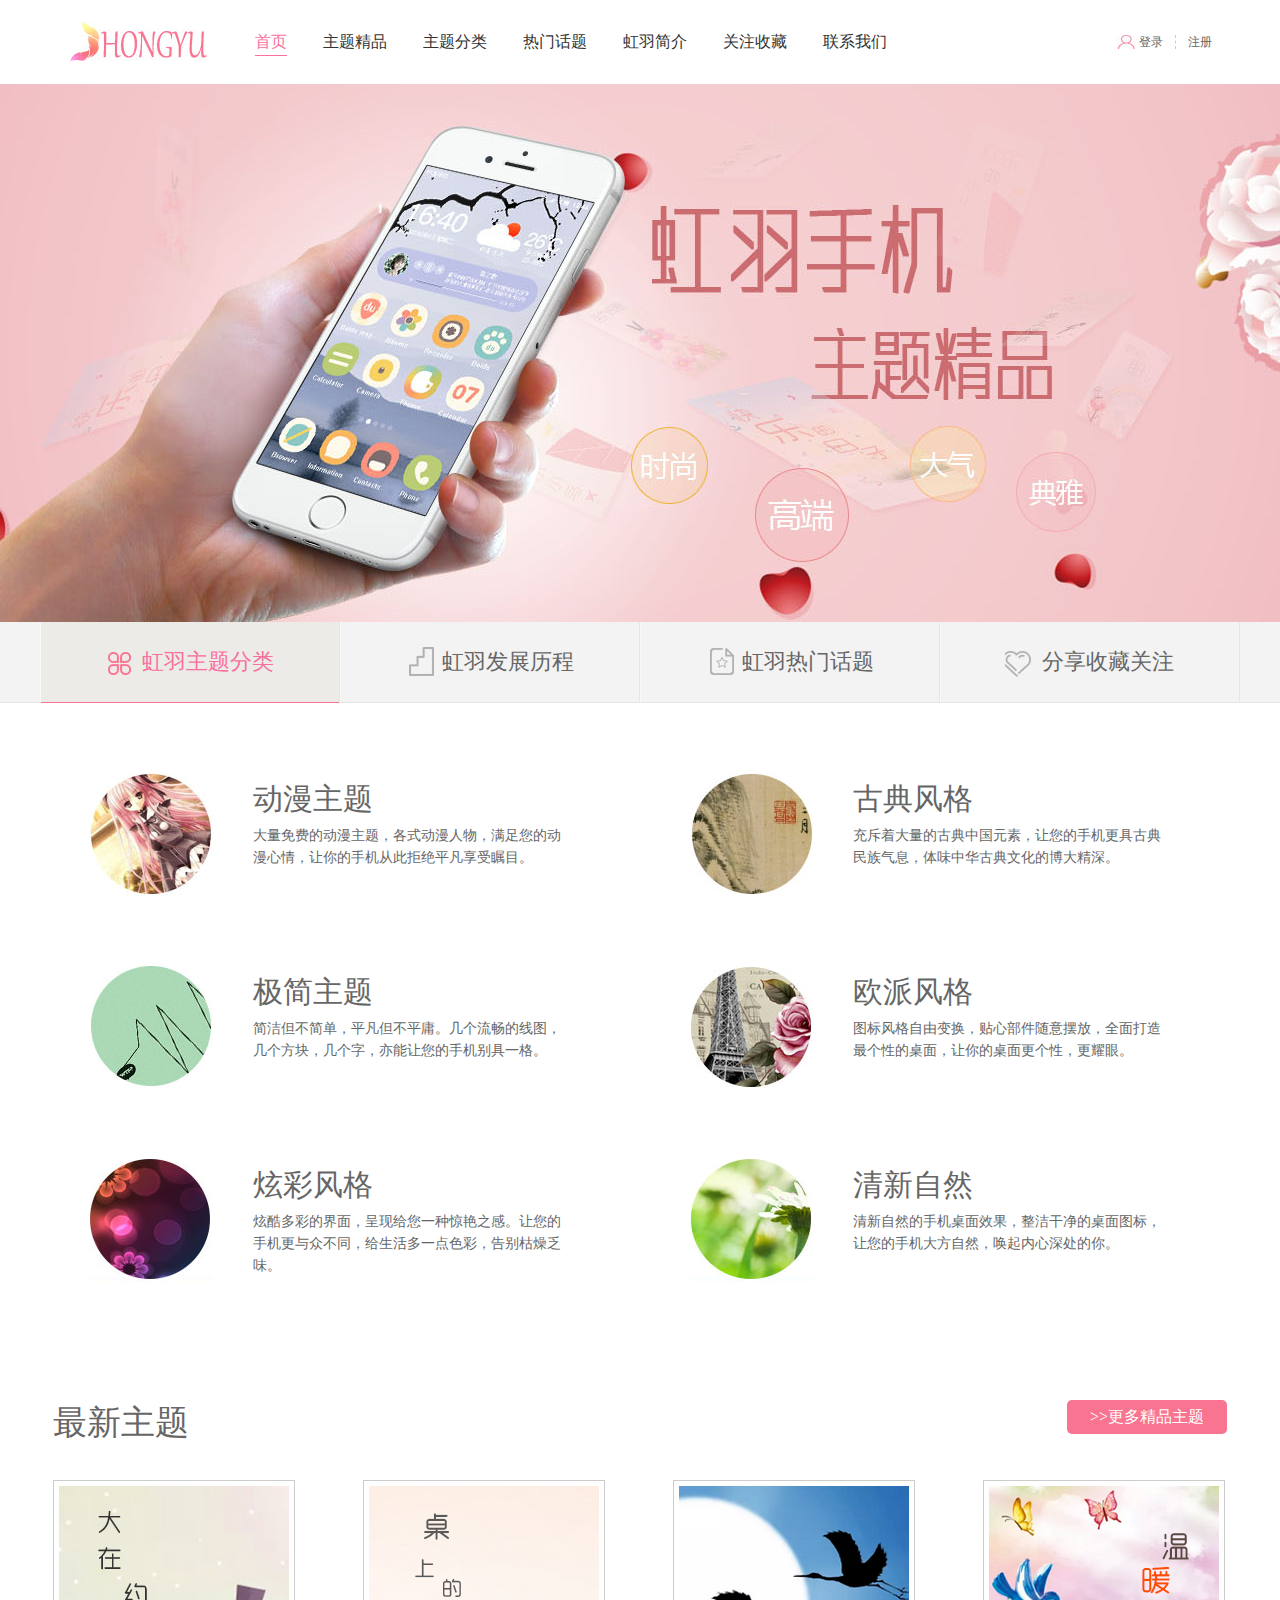
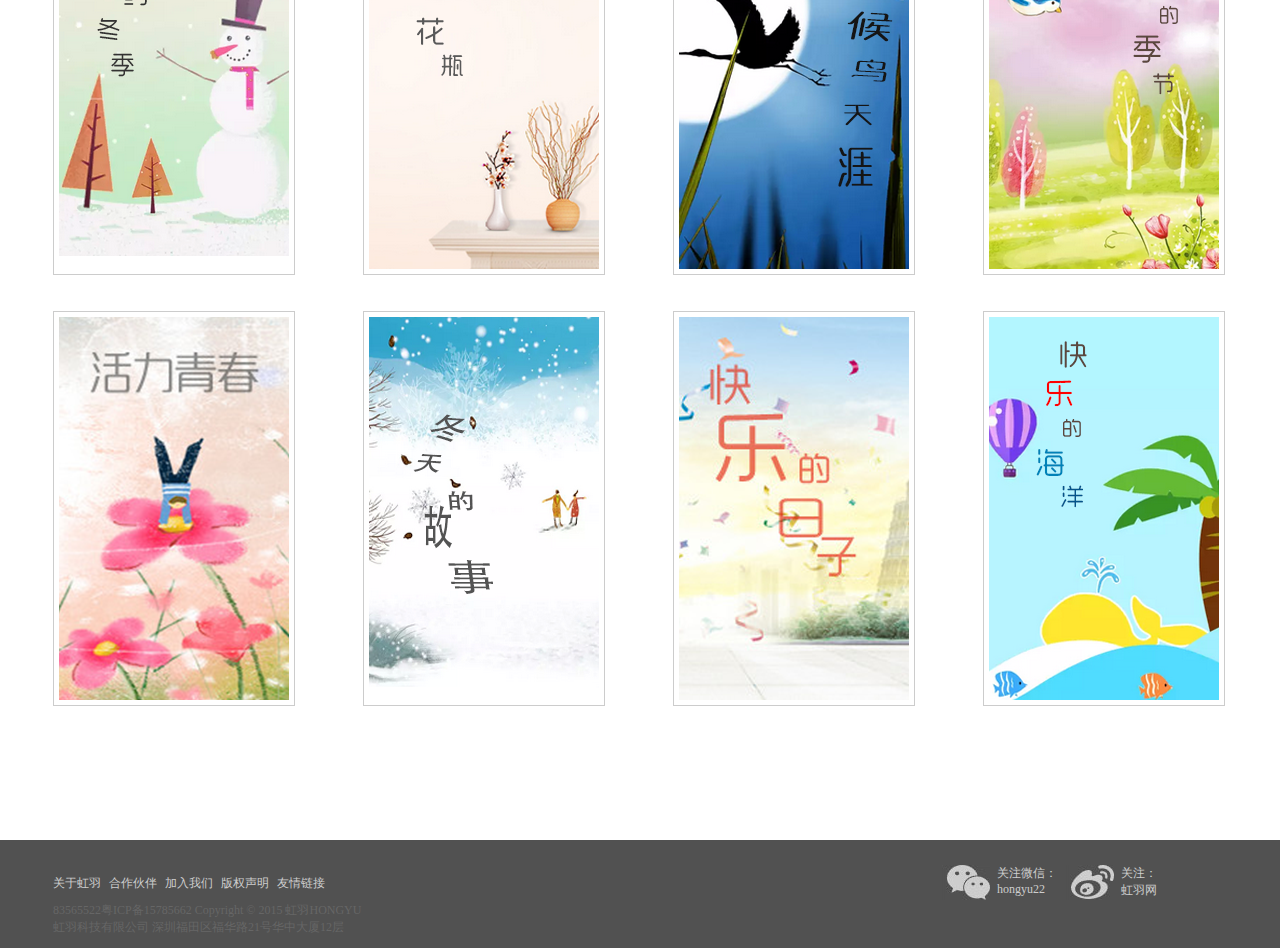
<file: Index.html>
<!DOCTYPE html PUBLIC "-//W3C//DTD XHTML 1.0 Transitional//EN" "http://www.w3.org/TR/xhtml1/DTD/xhtml1-transitional.dtd">
<html xmlns="http://www.w3.org/1999/xhtml">
<head>
<meta http-equiv="Content-Type" content="text/html; charset=utf-8" />
<title>虹羽首页</title>
<link rel="stylesheet" type="text/css" href="css/index.css"/>

</head>

<body>
<div class="nav">
<h1><a href="#"><img src="images/images01/LOGO.jpg" height="41" width="137" alt="" />虹羽 手机主题</a></h1>
<ul><li ><a class="red" href="#">首页</a></li><li><a href="themes.html">主题精品</a></li><li><a href="#">主题分类</a></li><li><a href="#">热门话题</a></li><li><a href="#">虹羽简介</a></li><li><a href="#">关注收藏</a></li><li><a href="#">联系我们</a></li></ul>
<div class="navright"><span></span><a class="navborder"href="#">登录</a><a href="#">注册</a>
</div>
</div>
<!--nav结束-->
<!--banner开始-->
<div class="banner"><a href="#"></a></div>
<!--banner结束-->
<!--connav开始-->
<div class="connavwrap">
<div class="connav"><ul><li><a class="a1" href="#"><span class="span1"></span>虹羽主题分类</a></li><li><a class="a2"href="#"><span></span>虹羽发展历程</a></li><li><a class="a3" href="#"><span></span>虹羽热门话题</a></li><li><a class="a4" href="#"><span></span>分享收藏关注</a></li></ul></div>
</div>
<div class="theme">
	<ul>
		<li><a href="#"><span></span><div class="text"><h2>动漫主题</h2><p>大量免费的动漫主题，各式动漫人物，满足您的动漫心情，让你的手机从此拒绝平凡享受瞩目。</p></div></a></li>
		<li><a href="#"><span class="icon02"></span><div class="text"><h2>古典风格</h2><p>
		充斥着大量的古典中国元素，让您的手机更具古典民族气息，体味中华古典文化的博大精深。
		</p></div></a></li>
		<li><a href="#"><span class="icon03"></span><div class="text"><h2>极简主题</h2><p>
		简洁但不简单，平凡但不平庸。几个流畅的线图，几个方块，几个字，亦能让您的手机别具一格。
		</p></div></a></li>
		<li><a href="#"><span class="icon04"></span><div class="text"><h2>欧派风格</h2><p>图标风格自由变换，贴心部件随意摆放，全面打造最个性的桌面，让你的桌面更个性，更耀眼。</p></div></a></li>
		<li><a href="#"><span class="icon05"></span><div class="text"><h2>炫彩风格</h2><p>
		炫酷多彩的界面，呈现给您一种惊艳之感。让您的手机更与众不同，给生活多一点色彩，告别枯燥乏味。
		</p></div></a></li>
		<li><a href="#"><span class="icon06"></span><div class="text"><h2>清新自然</h2><p>清新自然的手机桌面效果，整洁干净的桌面图标，让您的手机大方自然，唤起内心深处的你。</p></div></a></li>
	</ul>
</div>
<div class="conwrap">
	<div class="title">
		<h3>最新主题</h3>
		<p><a href="#">>>更多精品主题</a></p>
	</div>
	<div class="con">
		<ul>
			<li><a href="#"><span>大约在冬季</span><img src="images/images01/1.png" height="383" width="230" alt="" /></a></li>
			<li><a href="#"><span>桌上的花瓶</span><img src="images/images01/2.png" height="383" width="230" alt="" /></a></li>
			<li><a href="#"><span>蓝色，候鸟天涯</span><img src="images/images01/3.png" height="383" width="230" alt="" /></a></li>
			<li class="img4"><a href="#"><span>温暖的季节</span><img src="images/images01/4.png" height="383" width="230" alt=""/></a></li>
			<li><a href="#"><span>活力青春</span><img src="images/images01/5.png" height="383" width="230" alt="" /></a></li>
			<li><a href="#"><span>冬天的故事</span><img src="images/images01/6.png" height="383" width="230" alt="" /></a></li>
			<li><a href="#"><span>快乐的日子</span><img src="images/images01/7.png" height="383" width="230" alt="" /></a></li>
			<li class="img8"><a href="#"><span>快乐的海洋</span><img src="images/images01/8.png" height="383" width="230" alt="" /></a></li>
		</ul>
	</div>
</div>
<div class="footerwrap">
	<div class="footer">
		<div class="left">
			<p>
				<a href="#">关于虹羽</a>
				<a href="#">合作伙伴</a>
				<a href="#">加入我们</a>
				<a href="#">版权声明</a>
				<a href="#">友情链接</a>
			</p>
			<p>83565522粤ICP备15785662 Copyright © 2015 虹羽HONGYU<br />虹羽科技有限公司 深圳福田区福华路21号华中大厦12层</p>
		</div>
		<div class="right">
			<a class="weixin" href="#">关注微信：<br />hongyu22</a>
			<a class="weibo" href="#">关注：<br />虹羽网</a>
		</div>
	</div>
</div>
</body>
</html>
</file>
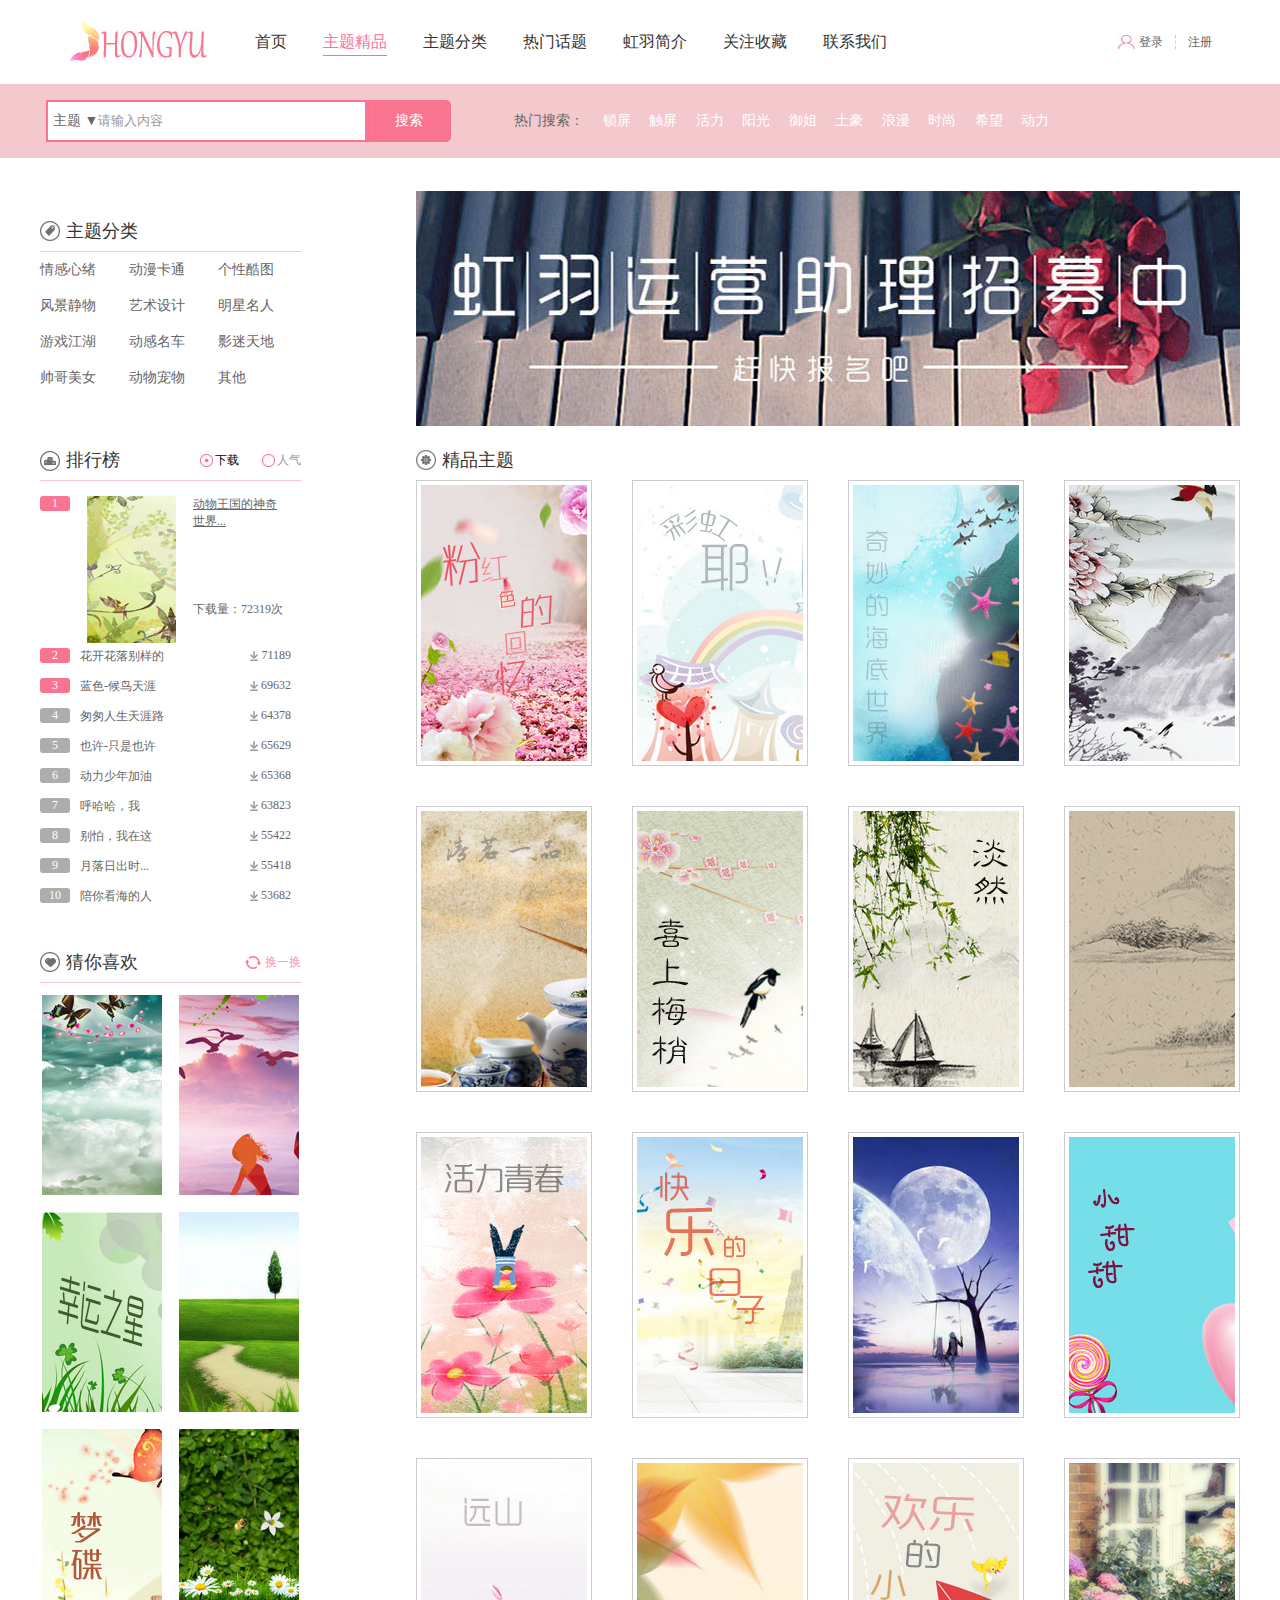
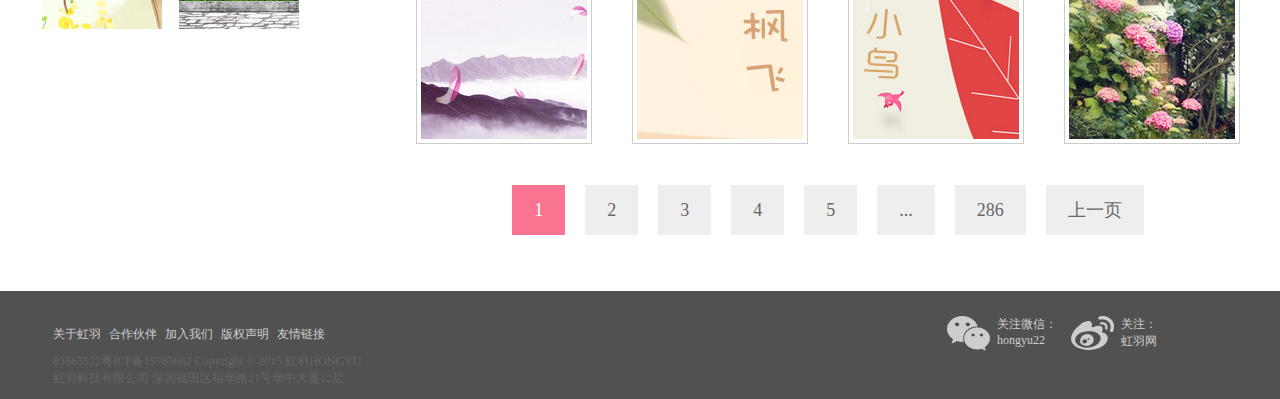
<file: themes.html>
<!DOCTYPE html PUBLIC "-//W3C//DTD XHTML 1.0 Transitional//EN" "http://www.w3.org/TR/xhtml1/DTD/xhtml1-transitional.dtd">
<html xmlns="http://www.w3.org/1999/xhtml">
<head>
<meta http-equiv="Content-Type" content="text/html; charset=utf-8" />
<title>虹羽手机主题</title>
<link rel="stylesheet" type="text/css" href="css/themes.css"/>
<script type="text/javascript" src="js/jquery-1.11.1.min.js"></script>
<script type="text/javascript" src="js/themes.js"></script>

</head>

<body>
<div class="nav">
<h1><a href="index.html"><img src="images/images01/LOGO.jpg" height="41" width="137" alt="" />虹羽 手机主题</a></h1>
<ul><li ><a href="index.html">首页</a></li>
	<li><a class="red" href="#">主题精品</a></li>
	<li><a href="#">主题分类</a></li><li><a href="#">热门话题</a></li>
	<li><a href="#">虹羽简介</a></li><li><a href="#">关注收藏</a></li>
	<li><a href="#">联系我们</a></li>
</ul>
<div class="navright"><span></span><a class="navborder"href="#">登录</a><a href="#">注册</a>
</div>
</div>
<!--nav结束-->
<div class="searchWrap">
	<div class="search">
		<div class="inputWrap"><div class="input"><span>主题 ▼</span><input type="text" id="text" value="请输入内容" /></div><a href="">搜索</a></div>
		<p>热门搜索：
			<a href="#">锁屏</a>
			<a href="#">触屏</a>
			<a href="#">活力</a>
			<a href="#">阳光</a>
			<a href="#">御姐</a>
			<a href="#">土豪</a>
			<a href="#">浪漫</a>
			<a href="#">时尚</a>
			<a href="#">希望</a>
			<a href="#">动力</a>
		</p>
	</div>
</div>
<!--con开始-->
<div class="con">
	<div class="left">
		<ul>
			<li class="sort">
				<h2>主题分类</h2>
				<p>
					<a href="#">情感心绪</a>
					<a href="#">动漫卡通</a>
					<a class="shortmargin" href="#">个性酷图</a>
					<a href="#">风景静物</a>
					<a href="#">艺术设计</a>
					<a class="shortmargin" href="#">明星名人</a>
					<a href="#">游戏江湖</a>
					<a href="#">动感名车</a>
					<a class="shortmargin" href="#">影迷天地</a>
					<a href="#">帅哥美女</a>
					<a href="#">动物宠物</a>
					<a class="shortmargin" href="#">其他</a>
				</p>
			</li>
			<li class="honour">
				<h2><b>排行榜</b><span class="people">人气</span><span class="loaddown">下载</span></h2>
				<ol class="loadDown">
					<li class="liWrap current">
						<ul>
							<li class="detail">
								<span class="no">1</span>
								<a href="#"><img src="images/images02/000.jpg" height="147" width="89" alt="" /></a>
								<a class="underline" href="#">动物王国的神奇<br />世界...</a><br />
								<br /><br /><br /><br /><br /><br />
								<span>下载量：72319次</span>
							</li>
							<li class="simple">
								<span class="no">1</span>
								<a href="#">动物王国的神奇世界</a>
								<span class="number">72319</span>
							</li>
						</ul>
					</li>
					<li class="liWrap">
						<ul>
							<li class="detail">
								<span class="no">2</span>
								<a href="#"><img src="images/images02/002.jpg" height="147" width="89" alt="" /></a>
								<a class="underline" href="#">花开花落别样的<br />...</a><br />
								<br /><br /><br /><br /><br /><br />
								<span>下载量：71189次</span>
							</li>
							<li class="simple">
								<span class="no">2</span>
								<a href="#">花开花落别样的</a>
								<span class="number">71189</span>
							</li>
						</ul>
					</li>
					<li class="liWrap">
						<ul>
							<li class="detail">
								<span class="no">3</span>
								<a href="#"><img src="images/images02/003.jpg" height="147" width="89" alt="" /></a>
								<a class="underline" href="#">蓝色-候鸟天涯<br />...</a><br />
								<br /><br /><br /><br /><br /><br />
								<span>下载量：69632次</span>
							</li>
							<li class="simple">
								<span class="no">3</span>
								<a href="#">蓝色-候鸟天涯</a>
								<span class="number">69632</span>
							</li>
						</ul>
					</li>
					<li class="liWrap">
						<ul>
							<li class="detail">
								<span class="no black">4</span>
								<a href="#"><img src="images/images02/004.jpg" height="147" width="89" alt="" /></a>
								<a class="underline" href="#">匆匆人生天涯路<br />...</a><br />
								<br /><br /><br /><br /><br /><br />
								<span>下载量：64378次</span>
							</li>
							<li class="simple">
								<span class="no black">4</span>
								<a href="#">匆匆人生天涯路</a>
								<span class="number">64378</span>
							</li>
						</ul>
					</li>
					<li class="liWrap">
						<ul>
							<li class="detail">
								<span class="no black">5</span>
								<a href="#"><img src="images/images02/005.jpg" height="147" width="89" alt="" /></a>
								<a class="underline" href="#">也许-只是也许<br />...</a><br />
								<br /><br /><br /><br /><br /><br />
								<span>下载量：65629次</span>
							</li>
							<li class="simple">
								<span class="no black">5</span>
								<a href="#">也许-只是也许</a>
								<span class="number">65629</span>
							</li>
						</ul>
					</li>
					<li class="liWrap">
						<ul>
							<li class="detail">
								<span class="no black">6</span>
								<a href="#"><img src="images/images02/006.jpg" height="147" width="89" alt="" /></a>
								<a class="underline" href="#">动力少年加油<br />...</a><br />
								<br /><br /><br /><br /><br /><br />
								<span>下载量：65368次</span>
							</li>
							<li class="simple">
								<span class="no black">6</span>
								<a href="#">动力少年加油</a>
								<span class="number">65368</span>
							</li>
						</ul>
					</li>
					<li class="liWrap">
						<ul>
							<li class="detail">
								<span class="no black">7</span>
								<a href="#"><img src="images/images02/007.jpg" height="147" width="89" alt="" /></a>
								<a class="underline" href="#">呼哈哈，我<br />...</a><br />
								<br /><br /><br /><br /><br /><br />
								<span>下载量：63823次</span>
							</li>
							<li class="simple">
								<span class="no black">7</span>
								<a href="#">呼哈哈，我</a>
								<span class="number">63823</span>
							</li>
						</ul>
					</li>
					<li class="liWrap">
						<ul>
							<li class="detail">
								<span class="no black">8</span>
								<a href="#"><img src="images/images02/008.jpg" height="147" width="89" alt="" /></a>
								<a class="underline" href="#">别怕，我在这<br />...</a><br />
								<br /><br /><br /><br /><br /><br />
								<span>下载量：55422次</span>
							</li>
							<li class="simple">
								<span class="no black">8</span>
								<a href="#">别怕，我在这</a>
								<span class="number">55422</span>
							</li>
						</ul>
					</li>
					<li class="liWrap">
						<ul>
							<li class="detail">
								<span class="no black">9</span>
								<a href="#"><img src="images/images02/009.jpg" height="147" width="89" alt="" /></a>
								<a class="underline" href="#">月落日出时...<br />...</a><br />
								<br /><br /><br /><br /><br /><br />
								<span>下载量：55418次</span>
							</li>
							<li class="simple">
								<span class="no black">9</span>
								<a href="#">月落日出时...</a>
								<span class="number">55418</span>
							</li>
						</ul>
					</li>
					<li class="liWrap">
						<ul>
							<li class="detail">
								<span class="no black">10</span>
								<a href="#"><img src="images/images02/010.jpg" height="147" width="89" alt="" /></a>
								<a class="underline" href="#">陪你看海的人<br />...</a><br />
								<br /><br /><br /><br /><br /><br />
								<span>人气值：53682次</span>
							</li>
							<li class="simple">
								<span class="no black">10</span>
								<a href="#">陪你看海的人</a>
								<span class="number">53682</span>
							</li>
						</ul>
					</li>
				</ol>
				<ol class="peoPle">
					<li class="liWrap">
						<ul>
							<li class="detail">
								<span class="no">1</span>
								<a href="#"><img src="images/images02/003.jpg" height="147" width="89" alt="" /></a>
								<a class="underline" href="#">蓝色-候鸟天涯<br />...</a><br />
								<br /><br /><br /><br /><br /><br />
								<span>人气值：35632次</span>
							</li>
							<li class="simple">
								<span class="no">1</span>
								<a href="#">蓝色-候鸟天涯</a>
								<span class="number">35632</span>
							</li>
						</ul>
					</li>
					<li class="liWrap">
						<ul>
							<li class="detail">
								<span class="no">2</span>
								<a href="#"><img src="images/images02/002.jpg" height="147" width="89" alt="" /></a>
								<a class="underline" href="#">花开花落别样的<br />...</a><br />
								<br /><br /><br /><br /><br /><br />
								<span>人气值：28189次</span>
							</li>
							<li class="simple">
								<span class="no">2</span>
								<a href="#">花开花落别样的</a>
								<span class="number">28189</span>
							</li>
						</ul>
					</li>
					<li class="liWrap current">
						<ul>
							<li class="detail">
								<span class="no">3</span>
								<a href="#"><img src="images/images02/000.jpg" height="147" width="89" alt="" /></a>
								<a class="underline" href="#">动物王国的神奇<br />世界...</a><br />
								<br /><br /><br /><br /><br /><br />
								<span>人气值：27319次</span>
							</li>
							<li class="simple">
								<span class="no">3</span>
								<a href="#">动物王国的神奇世界</a>
								<span class="number">27319</span>
							</li>
						</ul>
					</li>
					<li class="liWrap">
						<ul>
							<li class="detail">
								<span class="no black">4</span>
								<a href="#"><img src="images/images02/010.jpg" height="147" width="89" alt="" /></a>
								<a class="underline" href="#">陪你看海的人<br />...</a><br />
								<br /><br /><br /><br /><br /><br />
								<span>人气值：25682次</span>
							</li>
							<li class="simple">
								<span class="no black">4</span>
								<a href="#">陪你看海的人</a>
								<span class="number">25682</span>
							</li>
						</ul>
					</li>
					<li class="liWrap">
						<ul>
							<li class="detail">
								<span class="no black">5</span>
								<a href="#"><img src="images/images02/004.jpg" height="147" width="89" alt="" /></a>
								<a class="underline" href="#">匆匆人生天涯路<br />...</a><br />
								<br /><br /><br /><br /><br /><br />
								<span>人气值：22378次</span>
							</li>
							<li class="simple">
								<span class="no black">5</span>
								<a href="#">匆匆人生天涯路</a>
								<span class="number">22378</span>
							</li>
						</ul>
					</li>
					<li class="liWrap">
						<ul>
							<li class="detail">
								<span class="no black">6</span>
								<a href="#"><img src="images/images02/006.jpg" height="147" width="89" alt="" /></a>
								<a class="underline" href="#">动力少年加油<br />...</a><br />
								<br /><br /><br /><br /><br /><br />
								<span>人气值：16368次</span>
							</li>
							<li class="simple">
								<span class="no black">6</span>
								<a href="#">动力少年加油</a>
								<span class="number">16368</span>
							</li>
						</ul>
					</li>
					<li class="liWrap">
						<ul>
							<li class="detail">
								<span class="no black">7</span>
								<a href="#"><img src="images/images02/009.jpg" height="147" width="89" alt="" /></a>
								<a class="underline" href="#">月落日出时...<br />...</a><br />
								<br /><br /><br /><br /><br /><br />
								<span>人气值：15328次</span>
							</li>
							<li class="simple">
								<span class="no black">7</span>
								<a href="#">月落日出时...</a>
								<span class="number">15328</span>
							</li>
						</ul>
					</li>
					<li class="liWrap">
						<ul>
							<li class="detail">
								<span class="no black">8</span>
								<a href="#"><img src="images/images02/007.jpg" height="147" width="89" alt="" /></a>
								<a class="underline" href="#">呼哈哈，我<br />...</a><br />
								<br /><br /><br /><br /><br /><br />
								<span>人气值：13823次</span>
							</li>
							<li class="simple">
								<span class="no black">8</span>
								<a href="#">呼哈哈，我</a>
								<span class="number">13823</span>
							</li>
						</ul>
					</li>
					<li class="liWrap">
						<ul>
							<li class="detail">
								<span class="no black">9</span>
								<a href="#"><img src="images/images02/008.jpg" height="147" width="89" alt="" /></a>
								<a class="underline" href="#">别怕，我在这<br />...</a><br />
								<br /><br /><br /><br /><br /><br />
								<span>人气值：9422次</span>
							</li>
							<li class="simple">
								<span class="no black">9</span>
								<a href="#">别怕，我在这</a>
								<span class="number">9422</span>
							</li>
						</ul>
					</li>
					<li class="liWrap">
						<ul>
							<li class="detail">
								<span class="no black">10</span>
								<a href="#"><img src="images/images02/005.jpg" height="147" width="89" alt="" /></a>
								<a class="underline" href="#">也许-只是也许<br />...</a><br />
								<br /><br /><br /><br /><br /><br />
								<span>人气值：8629次</span>
							</li>
							<li class="simple">
								<span class="no black">10</span>
								<a href="#">也许-只是也许</a>
								<span class="number">8629</span>
							</li>
						</ul>
					</li>
				</ol>
			</li>
<!--like开始-->
			<li class="like">
				<h2><b>猜你喜欢</b><span>换一换</span></h2>
				<ul class="images01">
					<li><a href="#"><img src="images/images02/like01.jpg" height="200" width="120" alt="" /><span>云中蝶舞</span></a></li>
					<li class="nomargin"><a href="#"><span>海鸥</span><img src="images/images02/like02.jpg" height="200" width="120" alt="" /></a></li>
					<li><a href="#"><span>幸运之星</span><img src="images/images02/like03.jpg" height="200" width="120" alt="" /></a></li>
					<li class="nomargin"><a href="#"><span>路遥</span><img src="images/images02/like04.jpg" height="200" width="120" alt="" /></a></li>
					<li><a href="#"><span>梦蝶</span><img src="images/images02/like05.jpg" height="200" width="120" alt="" /></a></li>
					<li class="nomargin"><a href="#"><span>小蜜蜂</span><img  src="images/images02/like06.jpg" height="200" width="120" alt="" /></a></li>
				</ul>
				<ul class="images02">
					<li><a href="#"><span>陪你看海的人</span><img src="images/images02/like07.jpg" height="200" width="120" alt="" /></a></li>
					<li class="nomargin"><a href="#"><span>龙猫</span><img src="images/images02/like08.jpg" height="200" width="120" alt="" /></a></li>
					<li><a href="#"><span>最浪漫的故事</span><img src="images/images02/like09.jpg" height="200" width="120" alt="" /></a></li>
					<li class="nomargin"><a href="#"><span>温暖的季节</span><img src="images/images02/like10.jpg" height="200" width="120" alt="" /></a></li>
					<li><a href="#"><span>芦花纷纷</span><img src="images/images02/like11.jpg" height="200" width="120" alt="" /></a></li>
					<li class="nomargin"><a href="#"><span>冬天的故事</span><img  src="images/images02/like12.jpg" height="200" width="120" alt="" /></a></li>
				</ul>
			</li>
		</ul>
	</div>
<!--right开始-->
	<div class="right">
		<div class="banner"><a href="#"><img src="images/images02/banner.jpg" alt="" /></a></div>
		<div class="pictures">
			<h2>精品主题</h2>
			<ul>
				<li><a href="#"><img src="images/images02/1.jpg" height="276" width="166" alt="" /><span>粉红色的回忆</span></a></li>
				<li><a href="#"><span>彩虹，耶！！</span><img src="images/images02/2.jpg" height="276" width="166" alt="" /></a></li>
				<li><a href="#"><span>奇妙的海地世界</span><img src="images/images02/3.jpg" height="276" width="166" alt="" /></a></li>
				<li class="nomargin"><a href="#"><span>牡丹</span><img src="images/images02/4.jpg" height="276" width="166" alt="" /></a></li>
				<li><a href="#"><span>清茗一品</span><img src="images/images02/5.jpg" height="276" width="166" alt="" /></a></li>
				<li><a href="#"><span>喜上梅梢</span><img src="images/images02/6.jpg" height="276" width="166" alt="" /></a></li>
				<li><a href="#"><span>淡然</span><img src="images/images02/7.jpg" height="276" width="166" alt="" /></a></li>
				<li class="nomargin"><a href="#"><span>古风</span><img src="images/images02/8.jpg" height="276" width="166" alt="" /></a></li>
				<li><a href="#"><span>活力青春</span><img src="images/images02/9.jpg" height="276" width="166" alt="" /></a></li>
				<li><a href="#"><span>快乐的日子</span><img src="images/images02/10.jpg" height="276" width="166" alt="" /></a></li>
				<li><a href="#"><span>最浪漫的故事</span><img src="images/images02/11.jpg" height="276" width="166" alt="" /></a></li>
				<li class="nomargin"><a href="#"><span>小甜甜</span><img src="images/images02/12.jpg" height="276" width="166" alt="" /></a></li>
				<li><a href="#"><span>远山</span><img src="images/images02/13.jpg" height="276" width="166" alt="" /></a></li>
				<li><a href="#"><span>枫飞</span><img src="images/images02/14.jpg" height="276" width="166" alt="" /></a></li>
				<li><a href="#"><span>欢乐的小小鸟</span><img src="images/images02/15.jpg" height="276" width="166" alt="" /></a></li>
				<li class="nomargin"><a href="#"><span>别院</span><img src="images/images02/16.jpg" height="276" width="166" alt="" /></a></li>
			</ul>
		</div>
		<div class="page">
			<p>
				<a class="red"  href="#">1</a><a href="#">2</a><a href="#">3</a><a href="#">4</a><a href="#">5</a><a class="black">...</a><a href="#">286</a><a href="#">上一页</a>
			</p>
</div>
	</div>
</div>




<!--footer开始-->
<div class="footerwrap">
	<div class="footer">
		<div class="left">
			<p>
				<a href="#">关于虹羽</a>
				<a href="#">合作伙伴</a>
				<a href="#">加入我们</a>
				<a href="#">版权声明</a>
				<a href="#">友情链接</a>
			</p>
			<p>83565522粤ICP备15785662 Copyright © 2015 虹羽HONGYU<br />虹羽科技有限公司 深圳福田区福华路21号华中大厦12层</p>
		</div>
		<div class="right">
			<a class="weixin" href="#">关注微信：<br />hongyu22</a>
			<a class="weibo" href="#">关注：<br />虹羽网</a>
		</div>
	</div>
</div>
</body>
</html>
</file>
<file: css/index.css>
@charset "utf-8";
/* CSS Document */
h1,h2,h3,h4,h5,h6,p,body,img,span,a,ul,li,ol,dl,dt,dd,input{margin:0; padding:0; border:none; list-style:none;}
body{font-family:"微软雅黑"; font-size:12px; color:#666666;}
img{display:block;}
a{text-decoration:none; color:#666666;}
a:hover{color:#f9709c;}
.nav{width:1200px; height:84px; margin:0 auto; line-height:84px;}
.nav h1{margin:21px 30px;width:137px; height:41px; float:left; overflow:hidden;}
/* .nav h1 a{width: 137px; height: 0px; padding-top: 41px; background: url(../images/images01/logo.jpg); display: block; overflow: hidden;} */
.nav li{height:26px; text-align:center; padding:0 18px; float:left; font-size:16px;}
.nav ul{float:left; height:84px;}
.nav .red{border-bottom:1px solid #f9709c; color:#f9709c;}
.nav ul a{color:#333; padding-bottom:5px;}
.nav ul a:hover{border-bottom:1px solid #f9709c; color:#f9709c;}
.navright{width:125px; height:84px; float:right; text-align:center;margin-right:15px;}
.navright span{width:17px; height:17px; _display:inline-block; background:url(../images/images01/icons.jpg) -294px -11px; margin-top:33px; float:left;}
.navright a{line-height:14px; height:14px; margin:35px 0; width:28px; padding:0 10px; float:left;}
.navright .navborder{border-right:1px dashed #cccccc; background:url(../images/images01/icons.jpg) no-repeat -570px -378px; padding-left:20px;}
/*nav结束*/
/*banner开始*/
.banner{height:538px; background:url(../images/images01/banner.jpg) no-repeat center 0;}
.banner a{height:538px; width:1200px; display:block;}
/*banner结束*/
/*connav开始*/
.connavwrap{height:80px; background:#f3f3f3; border-bottom:#e6e6e6 1px solid;}
.connav{width:1200px; height:80px; margin:0 auto;}
.connavwrap li{width:298px; height:80px; border-right:solid 1px #e5e5e5; border-left:1px solid #f9f9f9; text-align:center; float:left;}
.connavwrap a{line-height:80px; width:170px; font-size:22px; padding:0 64px; float:left;}
.connavwrap a span{width:35px; height:32px; display:block; float:left; margin-top:25px;}
.connavwrap .a1, .connavwrap a:hover{background:#ecebe7; border-bottom: 1px solid #f97490; color:#f9709c;}
.connavwrap .a1 span{background:url(../images/images01/icons.jpg) no-repeat -562px -48px;}
.connavwrap .a2 span{background:url(../images/images01/icons.jpg) no-repeat -557px -228px;}
.connavwrap .a3 span{background:url(../images/images01/icons.jpg) no-repeat -555px -272px;}
.connavwrap .a4 span{background:url(../images/images01/icons.jpg) no-repeat -561px -457px;}
.connavwrap .a2:hover span{background-position:-557px -137px;}
.connavwrap .a3:hover span{background-position:-555px -179px;}
.connavwrap .a4:hover span{background-position:-561px -91px;}
.theme{height: 579px; width: 1200px; margin: 0 auto; }
.theme li{width: 485px; height: 123px; padding: 70px 65px 0 50px; float: left;}
.theme li span{width: 123px; height: 123px; float: left; background: url(../images/images01/icons.jpg) no-repeat -4px -4px; margin-right:40px;}
.theme li .icon02{background-position: -137px -2px;}
.theme li .icon03{background-position: -4px -134px;}
.theme li .icon04{background-position: -138px -132px;}
.theme li .icon05{background-position: -7px -260px;}
.theme li .icon06{background-position: -142px -259px;}
.theme .text{float: left; width: 320px;}
.theme li span a{width: 123px; height: 123px; display: block;}
.theme li h2{font-size: 30px; font-weight: normal; line-height: 52px;} 
.theme li p{font-size: 14px; line-height: 22px;}
.conwrap{width: 1200px; height: 1040px; margin:0 auto; margin-top: 118px;}
.conwrap .title{height: 80px; width: 1200px;}
.conwrap .title h3{float: left; font-size: 34px; font-weight: normal;margin-left: 13px; _display:inline;}
.conwrap .title p{float: right; margin-right: 13px; _display:inline; line-height: 34px; font-size: 16px; width:160px; text-align: center; background:#f97490; border-radius: 5px; color: #fff;}
.conwrap .title p a{color: #fff;}
.conwrap .con{height: 960px; width: 1174px; padding: 0 13px;}
.conwrap .con li{width: 242px; height: 395px;float: left; margin:0 68px 36px 0;}
.conwrap .con li a{width: 230px; height: 383px; padding: 5px; border:1px solid #cccccc; display: block; position: relative; }
.conwrap .con li a:hover{background:#f9709c;}
.conwrap .con li a span{display: none; position: absolute; width:230px; height:383px; line-height:380px; left:0; top: 0; text-decoration: underline;z-index: 999;}
.conwrap .con li a:hover span{display: block; color: #fff; font-size: 18px; text-align: center;}
.conwrap .con li a:hover img{opacity: 0.3; filter: alpha(opacity=30);}
.conwrap .con .img4, .conwrap .con .img8{margin-right: 0;}
.footerwrap{background: #515151; height: 108px;}
.footerwrap .footer{width: 1174px; margin:0 auto; padding: 25px 13px 0 13px;}
.footerwrap .footer .left{width: 370px; float: left;}
.footerwrap .footer .right{width:285px; float: right;}
.footerwrap .footer a{color: #cdcdcd; margin-right:5px;}
.footerwrap .footer a:hover{text-decoration: underline;}
.footerwrap .footer p{width: 370px; margin:10px 0;}
.footer .right a{width: 64px; height: 35px; padding-left: 55px; background: url(../images/images01/icons.jpg) no-repeat -540px -404px; float: left;}
.footer .right .weibo{background-position: -540px -496px;}
</file>
<file: css/themes.css>
@charset "utf-8";
/* CSS Document */
h1,h2,h3,h4,h5,h6,p,body,img,span,a,ul,li,ol,dl,dt,dd,input,b{margin:0; padding:0; border:none; list-style:none;}
body{font-family:"微软雅黑"; font-size:12px; color:#666666;}
img{display:block;}
a{text-decoration:none; color:#666666;}
a:hover{color:#f9709c;}
.nav{width:1200px; height:84px; margin:0 auto; line-height:84px;}
.nav h1{margin:21px 30px;width:137px; height:41px; float:left; overflow:hidden;}
/* .nav h1 a{width: 137px; height: 0px; padding-top: 41px; background: url(../images/images01/logo.jpg); display: block; overflow: hidden;} */
.nav li{height:26px; text-align:center; padding:0 18px; float:left; font-size:16px;}
.nav ul{float:left; height:84px;}
.nav .red{border-bottom:1px solid #f9709c; color:#f9709c;}
.nav ul a{color:#333; padding-bottom:5px;}
.nav ul a:hover{border-bottom:1px solid #f9709c; color:#f9709c;}
.navright{width:125px; height:84px; float:right; text-align:center;margin-right:15px;}
.navright span{width:17px; height:17px; _display:inline-block; background:url(../images/images01/icons.jpg) -294px -11px; margin-top:33px; float:left;}
.navright a{line-height:14px; height:14px; margin:35px 0; width:28px; padding:0 10px; float:left;}
.navright .navborder{border-right:1px dashed #cccccc; background:url(../images/images01/icons.jpg) no-repeat -570px -378px; padding-left:20px;}
/*nav结束*/
/*search开始*/
.searchWrap{height:74px; background: #f3c9cd; margin-bottom: 33px;}
.search{width: 1188px; height:42px; margin:0 auto; padding: 16px 6px;font-size: 14px;}
.search .input{width: 317px; height:30px; padding:4px 0 4px; background: #fff; border:2px solid #f97490; color: #666; line-height: 38px; float: left;}
.search .input span{float: left; margin-left: 5px; line-height: 30px;}
.search .input input{width:266px; height:30px; line-height: 30px; border:0; float: left; outline: none; color:#999;}
.search .inputWrap a{width: 84px; height:42px;line-height: 42px; text-align: center; background:url(../images/images02/icons02.jpg) no-repeat -1px -726px; float: left;}
.search .inputWrap a:hover, .search a{color: #fff;}
.search p{line-height: 42px; float: left; margin-left: 63px;}
.search p a{margin-left: 15px;}
.search p a:hover{color:#f9709c;}
/*con开始*/
.con{width: 1200px; height:1700px; margin:0 auto;}
.con .left{width: 261px; height:1580px; float: left;}
.con h2{height:39px; line-height:39px; width: 235px; border-bottom: 1px solid #f3c9cd; margin-top: 21px; font-size: 18px; color: #333; font-weight: normal; background: url(../images/images02/icons02.jpg) -65px -15px no-repeat; padding-left: 26px;}
.con .left .sort p a{height:36px; line-height: 36px; font-size: 14px; margin-right: 30px;}
.con .left .sort p .shortmargin{margin-right: 16px;}
/*sort结束*/
/*honour开始*/
.con .left .honour h2{margin-top: 45px; background-position:-65px -150px; }
.con .left .honour h2 b{font-weight: normal; float: left;}
.con .left h2 span{font-size: 12px; padding-left: 15px; background: url(../images/images02/icons02.jpg) no-repeat -72px -286px; margin-left: 23px; float: right; cursor:pointer; _display:inline; overflow: hidden;}
.con .left .honour h2 .loaddown{color: #000;}
.con .left .honour h2 .people{color: #999; background-position: -72px -332px;}
.con .honour ol .liWrap{padding: 10px 0; margin-top: 10px; _display:inline;}
.con .honour ol .no{width: 30px; height:15px; line-height: 15px; text-align: center; background: #f97490; border-radius: 3px; color: #fff; float: left; _clear:both;}
.con .honour ol .underline{text-decoration: underline; float: left; margin-right: 15px; margin-left: 0;}
.con .honour ol img{float: left; margin:0 17px 0 7px; display: inline; }
.con .honour ol .liWrap .number{padding-left: 12px; background: url(../images/images02/icons02.jpg) no-repeat -76px -906px; float: right; margin-right: 10px; cursor: pointer; }
.con .honour .peoPle .liWrap .number{background-position: -76px -966px;}
.con .honour ol a{margin-left: 10px; float: left; display: inline-block;}
.con .honour ol .black{background: #adadad;}
.con .honour ol .simple{clear: both; _margin:15px 0 15px;}
.con .honour ol .detail{display: none; _margin:15px 0 15px;}
.con .honour ol .current .detail{display: block}
.con .honour ol .current .simple{display: none;}
.con .honour .peoPle{display: none; margin-top:-5px;}
.con .honour .loadDown{margin-top:-5px;}
/*like开始*/
.con .left .like h2{margin-top: 45px; background-position:-65px -378px;}
.con .left .like h2 b{font-weight: normal; float: left;}
.con .left .like h2 span{color: #fa95ab; background-position: -69px -196px; padding-left: 20px;}
.con .left .like li{width:124px ; height:204px; float: left; margin:0 13px 13px 0;}
.con .left .like a{position: relative; width:120px ; height:200px; padding:2px;display: block;}
.con .left .like a span{width:120px ; height:200px; text-align:center; line-height:200px; position: absolute; top: 0; left: 0; color: #fff; display: none; text-decoration: underline; font-size: 16px; z-index: 999;}
.con .left .like .nomargin{margin-right: 0;}
.con .left .like ul{margin-top: 10px;}
.con .left .like .images02{display: none;}
.con .left .like a:hover span{display: block;}
.con .left .like a:hover{background: #f9709c;}
.con .left .like a:hover img{opacity: 0.3; filter: alpha(opacity=30);}


/*right开始*/
.con .right{width:824px; height:1680px; float: right;}
.con .right h2{margin-top: 15px; border-bottom: none; background-position: -65px -242px;}
.con .right .pictures li{width:176px; height:286px; float: left;margin:0 40px 40px 0;}
.con .right .pictures li a{padding: 4px; width:166px; height:276px; display: block; border:1px solid #cccccc; position: relative;}
.con .right .pictures li a span{width:166px; height:276px; line-height:276px; text-align:center; display: none; color: #fff; text-decoration: underline; position: absolute; font-size: 18px; left:0; top: 0;z-index: 999;}
.con .right .pictures li a:hover span{display: block;}
.con .right .pictures li a:hover img{opacity: 0.3; filter: alpha(opacity=30);}
.con .right .pictures li a:hover{background:#f9709c;}
.con .right .pictures .nomargin{margin-right: 0}
/*page开始*/
.page{height:100px; width: 824px; margin:0 auto;}
.page p{text-align: center; }
.page p a{padding: 15px 22px; line-height:52px; background: #eeeeee; font-size: 18px; margin:0 10px;}
.page p .red, .page p a:hover{background: #f97490; color: #fff;}
.page p .black:hover{background: #eeeeee;color:#666666;}


/*footer开始*/
.footerwrap{background: #515151; height: 108px;}
.footerwrap .footer{width: 1174px; margin:0 auto; padding: 25px 13px 0 13px;}
.footerwrap .footer .left{width: 370px; float: left;}
.footerwrap .footer .right{width:285px; float: right;}
.footerwrap .footer a{color: #cdcdcd; margin-right:5px;}
.footerwrap .footer a:hover{text-decoration: underline;}
.footerwrap .footer p{width: 370px; margin:10px 0;}
.footer .right a{width: 64px; height: 35px; padding-left: 55px; background: url(../images/images01/icons.jpg) no-repeat -540px -404px; float: left;}
.footer .right .weibo{background-position: -540px -496px;}
</file>
